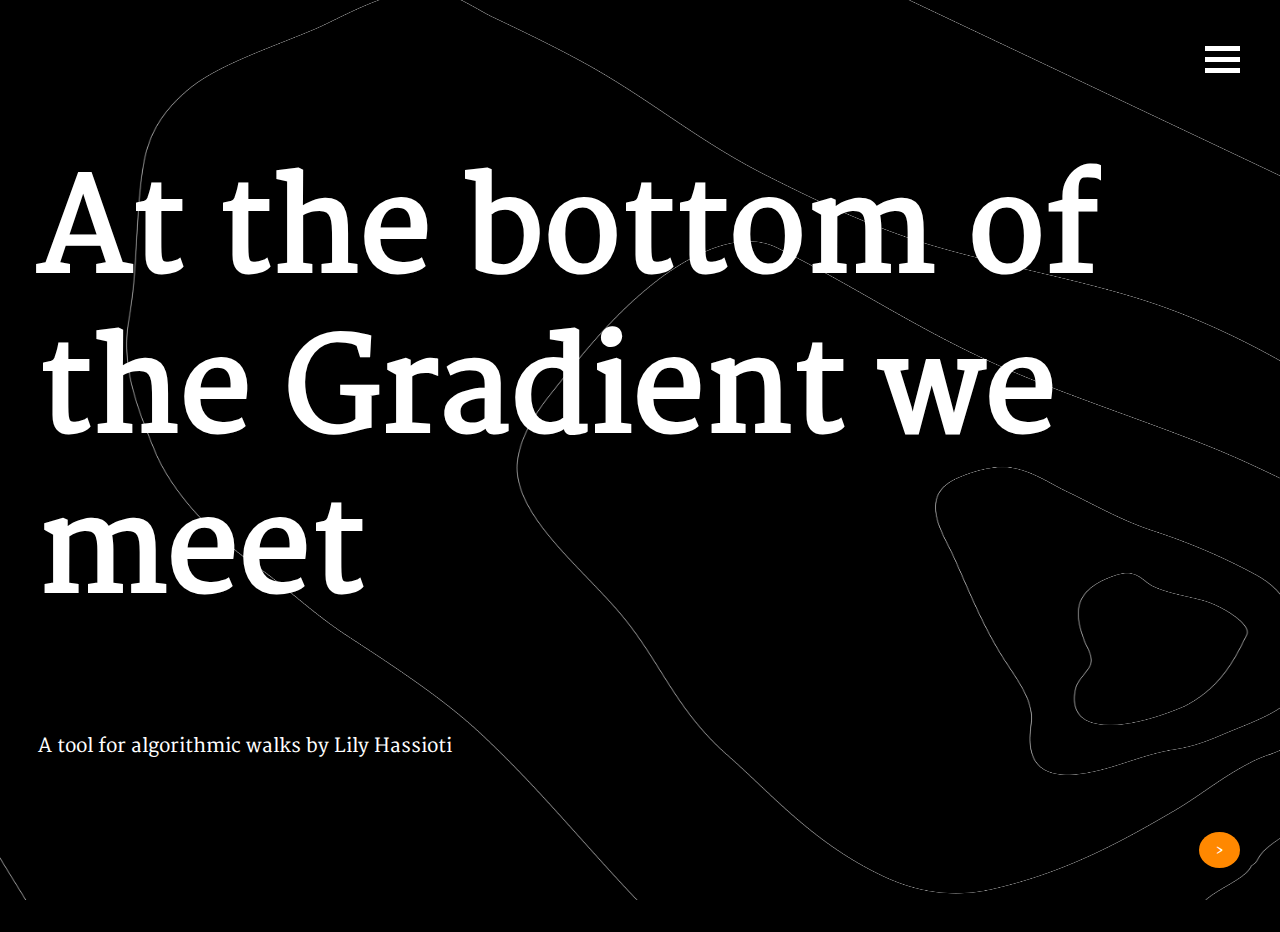
<file: index.html>
<!DOCTYPE html>
<html>

    <head>
        <meta charset="UTF-8">

        <!-- meta viewport tag needed to make site responsive on mobile devices https://developer.mozilla.org/en-US/docs/Web/HTML/Viewport_meta_tag -->
        <meta name="viewport" content="width=device-width, initial-scale=1" />


        <title>At the bottom of the Gradient we meet </title>

        <link rel="stylesheet" href="/public/style.css">

    </head>
    <style>
        body {
            background-image: url('/assets/images/drawing2.png');
            background-repeat: no-repeat;
            background-attachment: fixed;
            background-size: 100% 100%;
        }
    </style>

    <body>

        <header class="documentation-page">
            <!-- <header class="documentation-header"> -->
            <!-- <nav>
                <a href="/index.html">Home</a> |
                <a href="/About/index_about.html">About</a> |
                <a href="/Instructions/index_instructions.html">Instructions</a> |
                <a href="/Map/index_map.html">Start Mapping</a>
                </nav> -->


            <!-- <div class="container" onclick="myFunction(this)">
                    <div class="bar1"></div>
                    <div class="bar2"></div>
                    <div class="bar3"></div>
                </div> -->

            <a href="/src/pages/menu.html">
                <div class="container">
                    <div class="bar1"></div>
                    <div class="bar2"></div>
                    <div class="bar3"></div>
                </div>
            </a>

            <!-- <a href="/src/pages/menu.html" onclick="myFunction(this)">
                <div class="container">
                    <div class="bar1"></div>
                    <div class="bar2"></div>
                    <div class="bar3"></div>
                </div>
            </a> -->

            <h1>At the bottom of the Gradient we meet</h1>

        </header>

        <main class="documentation-page">
            <section>
                <p>A tool for algorithmic walks by Lily Hassioti</pp>
                  
           
                </section>


        </main>
        <footer>
            <!-- <a href="/src/pages/about.html" class="next round">&#8250;</a> -->
            <a href="/src/pages/about.html" class="next round">&#8250;</a>
            
        </footer>



    </body>

</html>
</file>
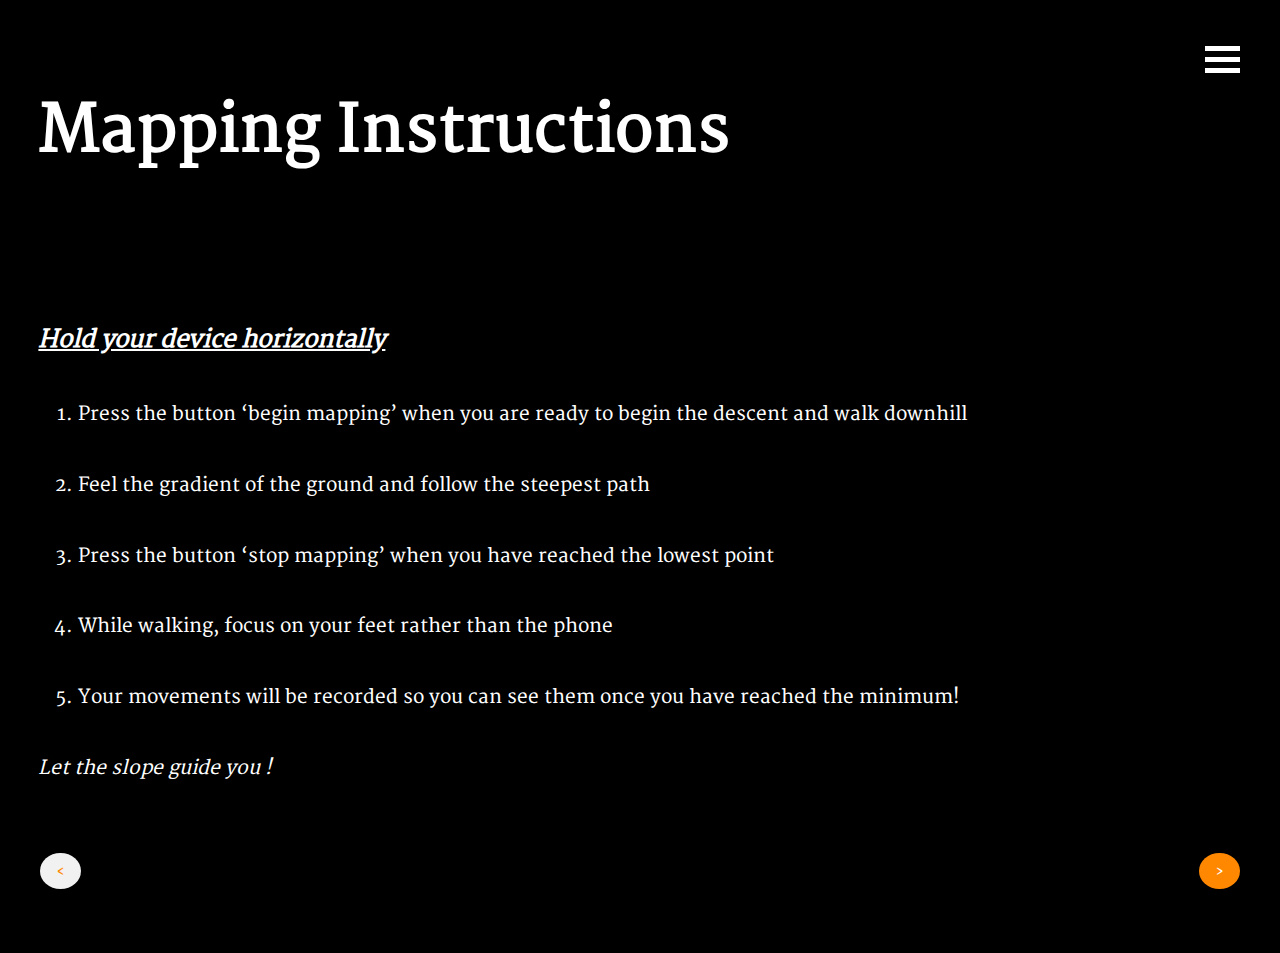
<file: src/pages/mapping_instructions.html>
<!DOCTYPE html>
<html>
    <head>
        <meta charset="UTF-8">

        <!-- meta viewport tag needed to make site responsive on mobile devices https://developer.mozilla.org/en-US/docs/Web/HTML/Viewport_meta_tag -->
        <meta name="viewport" content="width=device-width, initial-scale=1" />

        <title>Instructions</title>

        <!-- including for some global styling -->
        <link rel="stylesheet" href="/public/style.css">
        
    </head>
    <body>
        <!-- if you have sub-pages think about adding a simple back button -->
        
        <header class="documentation-header">
            <a href="/src/pages/menu.html" onclick="myFunction(this)">
                <div class="container">
                  <div class="bar1"></div>
                  <div class="bar2"></div>
                  <div class="bar3"></div>
                </div>
              </a>
            <!-- <section class="center-text"> -->
                
                <!-- <h2>by Lili Chasioti</h6> -->
               
            <!-- </section> -->
        </header>

        <main class="documentation-page">
            <section><h2>Mapping Instructions</h2></section>
            <section>
                <h3>Hold your device horizontally</h3>
                
                <ol>
                    <li>Press the button ‘begin mapping’  when you are ready to begin the descent and walk downhill</li>
                    <li>Feel the gradient of the ground and follow the steepest path</li>
                    <li>Press the button ‘stop mapping’  when you have reached the lowest point </li>
                    <li>While walking, focus on your feet rather than the phone</li>
                    <li>Your movements will be recorded so you can see them once you have reached the minimum!</li>

                </ol>
                <p><i> Let the slope guide you !

                </i> </p>
            </section>

            

           
<!--                 
                <a href="/About/index_about.html" class="button">Next</a> -->

                
        </main>

        <footer>
            <!-- normally information like contact details etc  -->
            <!-- read more about semantic HTML https://www.w3schools.com/html/html5_semantic_elements.asp -->
            <a href="/src/pages/map.html" class="next round">&#8250;</a>
            <a href="/src/pages/walking_instructions.html" class="previous round">&#8249;</a>
         </footer>
         
    </body>
</html>
</file>
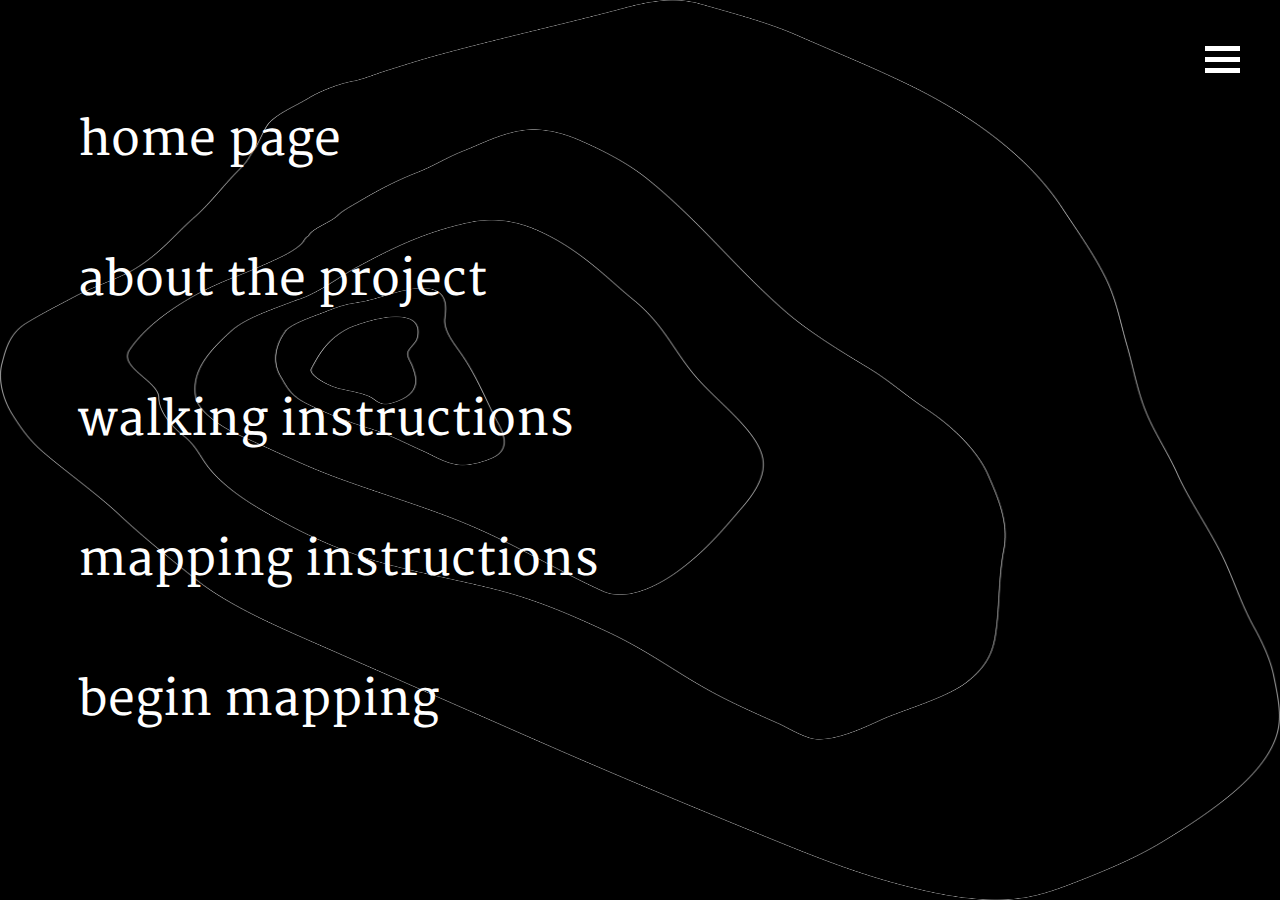
<file: src/pages/menu.html>
<!DOCTYPE html>
<html>

<head>
    <meta charset="UTF-8">

    <!-- meta viewport tag needed to make site responsive on mobile devices https://developer.mozilla.org/en-US/docs/Web/HTML/Viewport_meta_tag -->
    <meta name="viewport" content="width=device-width, initial-scale=1" />
    

    <title>At the bottom of the Gradient we meet </title>

    <link rel="stylesheet" href="/public/style.css">

</head>
<style>
    body {
      background-image: url('/assets/images/sketch.png');
      background-repeat: no-repeat;
      background-attachment: fixed;
      background-size: 100% 100%;
    }
    </style> 
<body>
    
    <header class="documentation-header">
    <!-- <header class="documentation-header"> -->
        <!-- <nav>
            <a href="/index.html">Home</a> |
            <a href="/About/index_about.html">About</a> |
            <a href="/Instructions/index_instructions.html">Instructions</a> |
            <a href="/Map/index_map.html">Start Mapping</a>
            </nav> -->


            <div class="container" onclick="myFunction(this)">
                <div class="bar1"></div>
                <div class="bar2"></div>
                <div class="bar3"></div>
              </div>


        <!-- <h1>At the bottom of the Gradient we meet</h1> -->
        
    </header>

    <main class="documentation-header">
        <!-- <h1>About</h1>
        <h1>About</h1>
        <h1>About</h1> -->
        <div class="vertical-menu">
            <a href="/src/pages/index.html" class="active">home page</a>
            <a href="/src/pages/about.html">about the project</a>
            <a href="/src/pages/walking_instructions.html">walking instructions</a>
            <a href="/src/pages/mapping_instructions.html">mapping instructions</a>
            <a href="/src/pages/map.html">begin mapping</a>
            
          </div>
        

    </main>
    <footer>
        <!-- normally information like contact details etc  -->
        <!-- read more about semantic HTML https://www.w3schools.com/html/html5_semantic_elements.asp -->
        <!-- <p>by Lily Hassioti </p> -->
    </footer>

<!-- <script>
function myFunction(x) {
  x.classList.toggle("change");
}
</script> -->

</body>

</html>
</file>
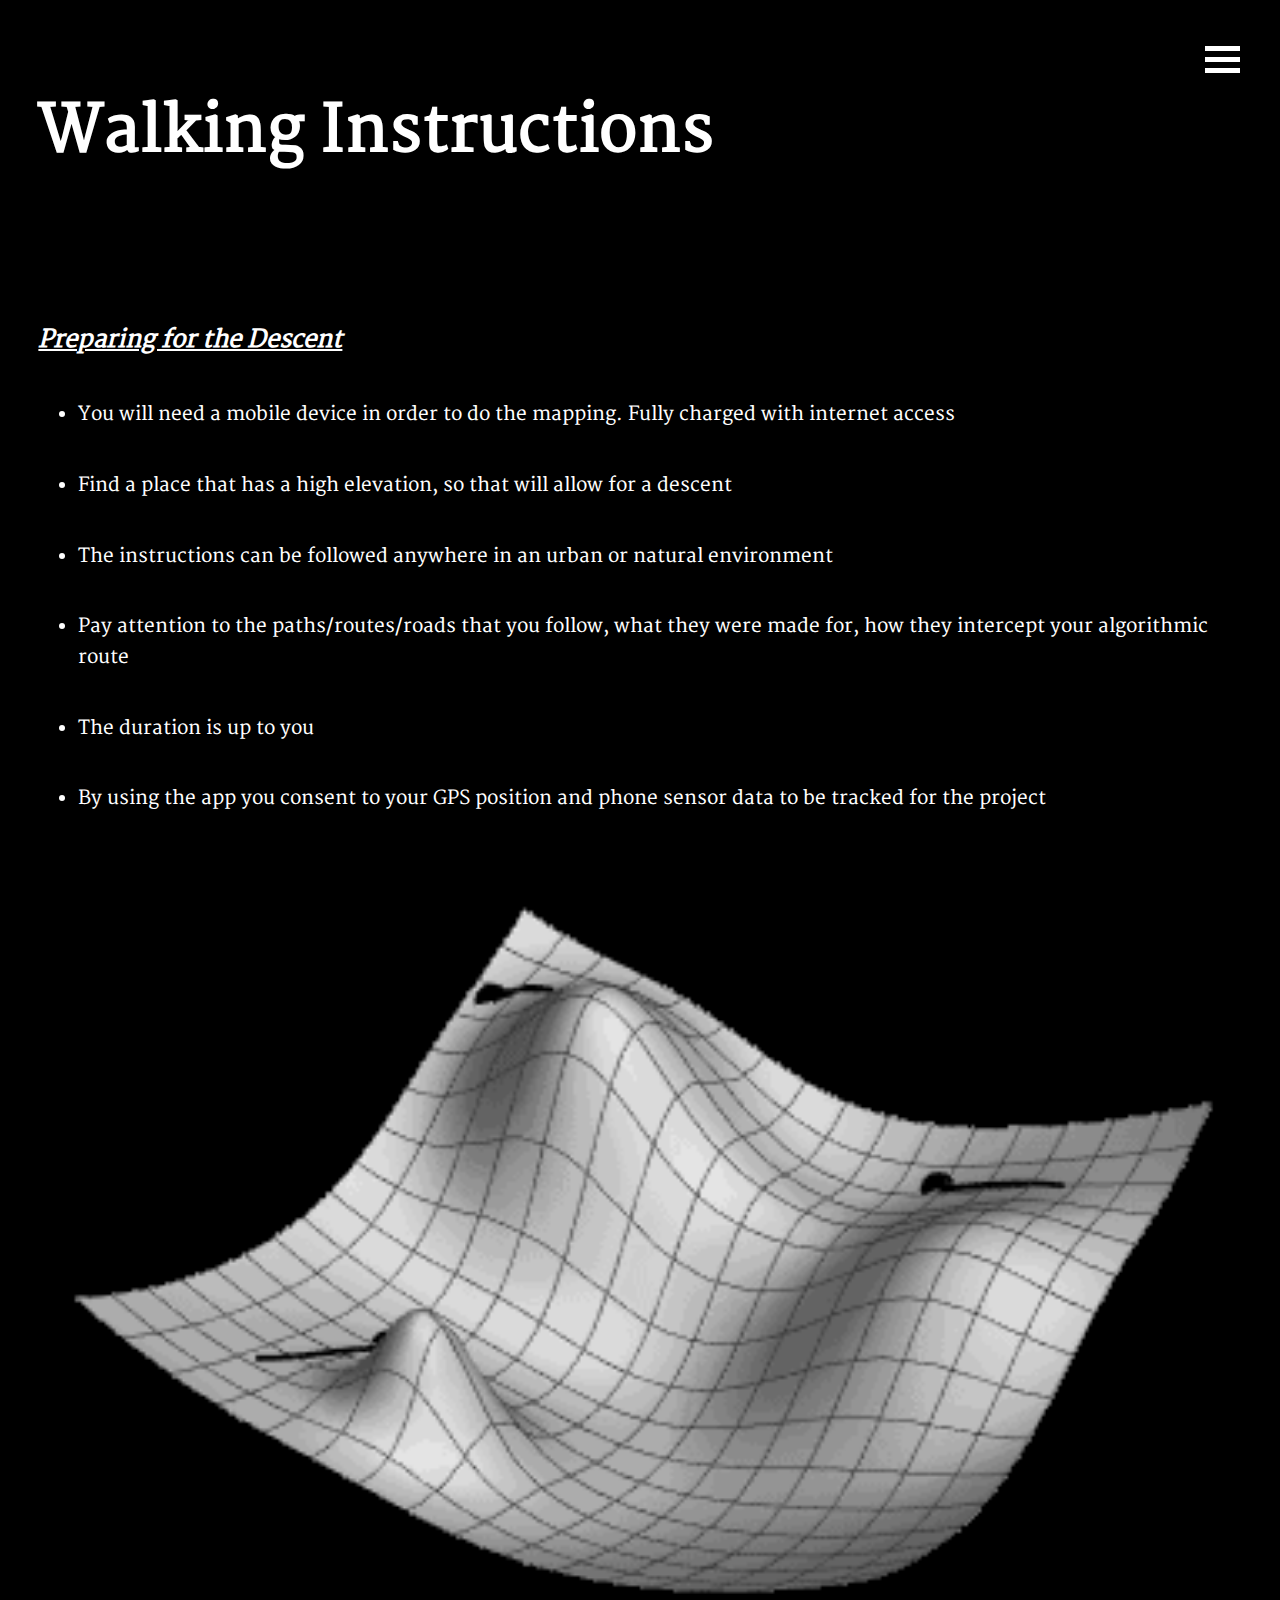
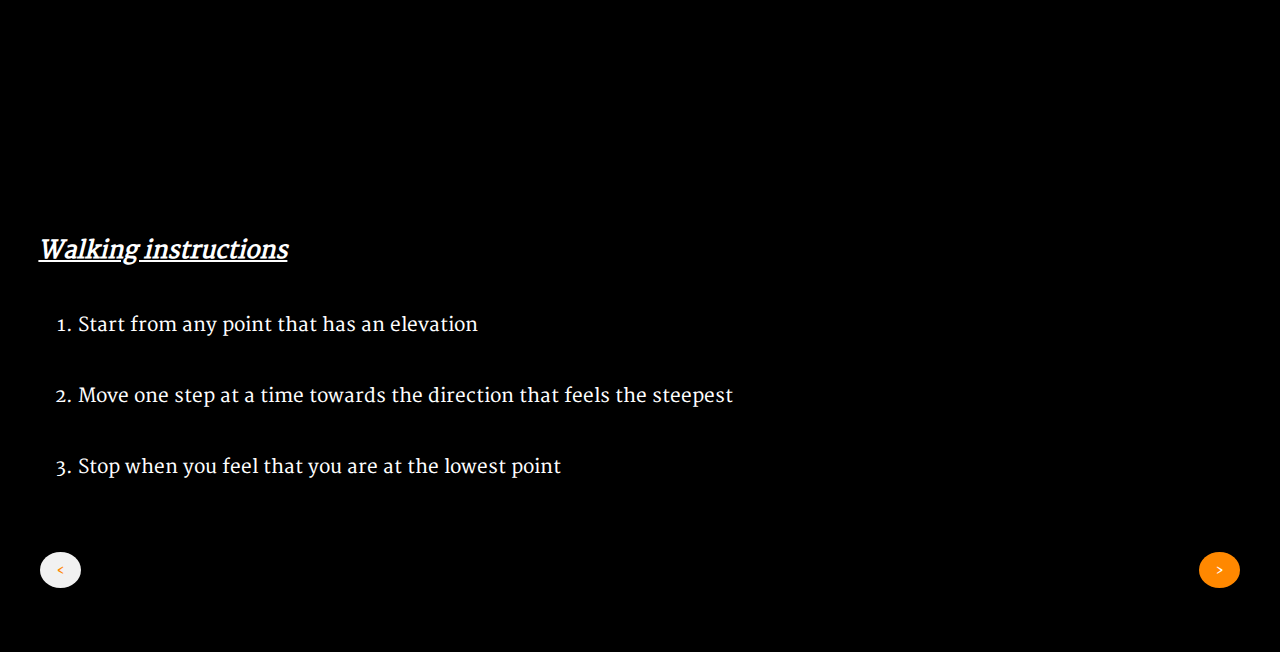
<file: src/pages/walking_instructions.html>
<!DOCTYPE html>
<html>
    <head>
        <meta charset="UTF-8">

        <!-- meta viewport tag needed to make site responsive on mobile devices https://developer.mozilla.org/en-US/docs/Web/HTML/Viewport_meta_tag -->
        <meta name="viewport" content="width=device-width, initial-scale=1" />

        <title>Instructions</title>

        <!-- including for some global styling -->
        <link rel="stylesheet" href="/public/style.css">
        
    </head>
    <body>
        <!-- if you have sub-pages think about adding a simple back button -->
        
        <header class="documentation-header">
           
              <a href="/src/pages/menu.html" onclick="myFunction(this)">
                <div class="container">
                  <div class="bar1"></div>
                  <div class="bar2"></div>
                  <div class="bar3"></div>
                </div>
              </a>
            <!-- <section class="center-text"> -->
                
                <!-- <h2>by Lili Chasioti</h6> -->
               
            <!-- </section> -->
        </header>

        <main class="documentation-page">
            <section><h2>Walking Instructions</h2></section>
            <section> <h3>Preparing for the Descent </h3>
                 <ul>
                <li>You will need a mobile device in order to do the mapping. Fully charged with internet access</li>
               <li>Find a place that has a high elevation, so that will allow for a descent </li>
             <li>The instructions can be followed anywhere in an urban or natural environment </li>
                <li>Pay attention to the paths/routes/roads that you follow, what they were made for, how they intercept your algorithmic route</li>
               <li>The duration is up to you</li>
                <li>By using the app you consent to your GPS position and phone sensor data to be tracked for the project</li>
            </ul>  
                    <img src="/assets/images/Gradient_descent copy.gif"/>
            </section>

            <section>
                <h3>Walking instructions</h3>
                <ol>
                    <li>Start from any point that has an elevation</li>
                    <li>Move one step at a time towards the direction that feels the steepest </li>
                    <li>Stop when you feel that you are at the lowest point</li>
                </ol>
                    
            </section>
<!--             
                
                <a href="/About/index_about.html" class="button">Next</a> -->

                
        </main>

        <footer>
            <a href="/src/pages/mapping_instructions.html" class="next round">&#8250;</a>
            <a href="/src/pages/about.html" class="previous round">&#8249;</a>
         </footer>
    </body>
</html>
</file>
<file: public/style.css>
/*This is a comment in CSS*/
@font-face {
    font-family: 'Merriweather'; /* Name your font family */
    src: url('/public/Merriweather-Regular.ttf'); /* Locate the .ttf file within your directory*/
  }

body{
    font-family: 'Merriweather', serif;
    
    /* font-family: 'Marriweather', serif;
    */
    margin: 0;
    background-color: rgb(0, 0, 0);
  /*  background-image: url(/assets/images/Back.png);*/
   
}

header h1{
    font-size: 800%;
    /* margin: 0% 0% 0% 0%; */
    /* margin:20px 0; */
    margin: 0px 0px 40px 0px;
    padding-top: 100px;
    /* padding:100px 3%; */
    color:rgb(255, 255, 255);
    /* font-family: Cambria,serif; */
    font-family: 'Merriweather', serif;
}
header h2{
    padding-top: 100px;
    padding-bottom: 100px;
    /* padding:100px 3%; */
    font-family: 'Merriweather', serif;
    font-size: 400%;
    margin: 0px 0px 40px 0px;
    color:rgb(255, 255, 255);
    font-weight: normal;
    
    
    /* padding:0px 3%; */
}
header h3{
    padding-top: 110px;
    padding-bottom: 20px;
    /* padding:100px 3%; */
    font-family: 'Merriweather', serif;
    font-size: 30px;
    margin: 0px 0px 40px 0px;
    color:rgb(255, 255, 255);
    font-weight: normal;
    
}

main.documentation-page h3{
    padding-bottom: 20px;
    font-size: 150%;
    margin-top: 0px;
    color:rgb(255, 255, 255);
    /* font-family: Cambria,serif;  */
    font-family: 'Merriweather', serif;
    font-style: italic;
    text-decoration: underline
}
main.documentation-page h2{
    padding-bottom: 100px;
    font-size: 400%;
    margin-top: 0px;
    color:rgb(255, 255, 255);
    /* font-family: Cambria,serif;  */
    font-family: 'Merriweather', serif;
    
}

li{
    font-family: 'Merriweather', serif;
    font-size: 120%;
    
    color:rgb(255, 255, 255);
    line-height: 1.6em;
    margin: 0px 0px 40px 0px;
    /* padding-top: 100px; */
    /* padding:100px 3%; */

}

/* ol{
    font-family: 'Merriweather', serif;
    font-size: 90%;
    color:rgb(255, 255, 255);
    line-height: 1.6em;
} */
p{
    font-size: 120%;
    line-height: 1.6em;
    /* margin: 2.5em 0; */
    color:rgb(255, 255, 255);
    background-color: rgba(0, 0, 0, 0);
    /* font-family: Andalé Mono, monospace; */
    font-family: 'Merriweather', serif;
    margin: 0px 0px 40px 0px;
    /* padding-top: 100px; */
    /* padding:50px 3%; */
    
}
p2{
    font-size: 80%;
    line-height: 1.6em;
    /* margin: 2.5em 0; */
    color:rgb(203, 203, 203);
   
    /* font-family: Andalé Mono, monospace; */
    font-family: 'Merriweather', serif;
    margin: 0px 0px 40px 0px;
    /* padding-top: 100px; */
    /* padding:50px 3%; */
    
}

main,
header{
    width:100%;
    max-width:1400px; /* means it won't be larger than 1200px on larger screens */
    box-sizing: border-box;
    color:rgb(255, 255, 255);
    margin: 0 auto;
    padding: 30px 3%;
    background-color: rgba(0, 0, 0, 0);
    font-family: 'Merriweather', serif;
}

header.documentation-header{
    padding: 0 3%;
    /* padding: 30px 3%;  */
    margin: 0px 0px 40px 0px;
}

/* 
.documentation-header section,
main.documentation-page section{
    /* margin: 10px 10%;
    margin: 0 auto; */
   
    /* padding: 30px 3%; 
    margin: 0px 0px 40px 0px; */
    

 

footer{
    width:100%;
    min-height:100px;
}


nav{

    padding:30px 3%;
    float: right;
    padding-bottom: 200px;
    margin: 0px 0px 40px 0px;
    font-family: 'Merriweather', serif;
}

nav a{
    color: rgb(255, 84, 27);
    font-size: 20px;
    text-decoration:underline;
    
}
nav a:hover{
    color: rgb(255, 141, 19);
}
nav a:active{
    color: rgb(255, 181, 22);
}

.container {
    display: inline-block;
  cursor: pointer;
  
  /* Position in top-right corner */
  position: absolute;
  top: 40px;
  right: 40px;
  }
  
  .bar1, .bar2, .bar3 {
    width: 35px;
    height: 5px;
    background-color: #ffffff;
    margin: 6px 0;
    transition: 0.4s;
    position: sticky;
    

  }
  
  .change .bar1 {
    transform: translate(0, 11px) rotate(-45deg);
  }
  
  .change .bar2 {opacity: 0;}
  
  .change .bar3 {
    transform: translate(0, -11px) rotate(45deg);
  }

.center-text{
    text-align: left;
}

img{
    width: 100%;
}





/* original aspect ratio width="640" height="360" */
.responsive-video{
    position: relative;
    width: 100%; /* adjust this and the padding-top to change how big it is*/
    height: 0;
    padding-top: 57%; /* padding top is in reltation to the width of parent, it preserves aspect ratio*/
    /* margin: 0 auto; */ /*this would center your video in the section container*/
}
.responsive-video iframe{
    position: absolute;
    top:0;
    left:0;
    height: 100%;
    width: 100%;
}


/* Flex layouts are one of the easier ways to style responsive layouts that work on all devices */
/* https://developer.mozilla.org/en-US/docs/Learn/CSS/CSS_layout/Flexbox */

.flex-container{
    display: flex; /* all children will now be flex items */
    flex-direction: row; /* other option is column */
    flex-wrap: wrap; /* means the children will wrap to a new line */
}

.flex-item{
    display: flex;
    /* the following three items can be put on one line: https://developer.mozilla.org/en-US/docs/Web/CSS/flex */
    flex-grow: 0;
    flex-shrink: 0;
    flex-basis: 25%; /*width of the box, take up a quarter of the parent's size*/
    box-sizing: border-box; /*this means that we can add padding, line below, and still only take 25% width of parent*/
    padding: 5px;

}

.flex-basis-third .flex-item{
    flex-basis: 33.33%; 
}

.flex-basis-half .flex-item{
    flex-basis: 50%; 
}
/* 
.flex-item a {
    display: flex;
    width: 100%;
    height: 0;
    padding: 30% 0;
    background-image: url(../assets/images/FolderM-01.png);
    
    background-position: left;
    background-size: 100%;
    justify-content: left;
    align-items: left;
    text-align: left;
    text-decoration: none;
    color:#ffffff;
    transition: all 0.2s; /* CSS transitions https://developer.mozilla.org/en-US/docs/Web/CSS/CSS_Transitions/Using_CSS_transitions */



/* want a different background image for each project? */
/* try give each a tag a unique id in your HTML and then set different background images here*/
/* EXAMPLE CSS: won't work if you just un-comment this:*/

.flex-item a#bg{
    background-image: url(../assets/images/sketch.png); 
}


.flex-item a:hover{
    color:#bbbbbb;
    background-size: 120%;
}

.flex-item h4{
   margin:10px;
   background-color: rgb(0, 0, 0);
   padding:5px 10px;
}

a.button {
    padding: 1px 6px;
    /* border: 1px outset buttonborder; */
    border-radius: 0px;
    color: rgb(255, 255, 255);
    background-color: rgb(255, 98, 0);
    /* color: buttontext; 
    background-color: buttonface; */
    text-decoration: none;
    font-family: 'Merriweather', serif;
    font-size: 90%;
}

/* Media Queries for responsive design */

/* Un-comment the body background-colors to see bold debug color change between screen sizes */

/* Extra large */
@media screen and (max-width: 1200px) {
    /* body {
      background-color: rgb(0, 255, 162);
    } */

    .flex-item{
        flex-basis: 33.33%; /*width of the box, take up a quarter of the parent's size*/
    }
}

/* Large */
@media screen and (max-width: 992px) {
    /* body {
      background-color: rgb(255, 81, 0);
    } */

    .documentation-header section,
    main.documentation-page section{
        margin: 40px 5%;
    }

}

/* Medium */
@media screen and (max-width: 768px) {
    /* body {
      background-color: rgb(255, 0, 191);
    } */

    .flex-item{
        flex-basis: 50%; /*width of the box, take up a quarter of the parent's size*/
    }
}

/* Small */
@media screen and (max-width: 375px) {
    /* body {
      background-color: blue;
    } */

    .flex-item{
        flex-basis: 100%; /*width of the box, take up a quarter of the parent's size*/
    }
}

a {
    text-decoration: none;
    display: inline-block;
    padding: 8px 16px;
    size: 120%;


  }
/*   
  a:hover {
    background-color: #fc5555;
    color: black;
  } */
  
  .previous {
    background-color: #f1f1f1;
    color: rgb(255, 136, 0);
      /* Position in top-right corner */
  position: absolute;
  border-bottom: 10px;
  left: 40px;
  }
  
  .next {
    background-color:  rgb(255, 136, 0);
    color: white;
      /* Position in top-right corner */
  position: absolute;
  border-bottom: 10px;
  right: 40px;
  }
  
  .round {
    border-radius: 50%;
  }


  .vertical-menu {
    width: 80%; /* Set a width if you like */
    text-align: left;
  }
  
  .vertical-menu a {
    background-color: #eeeeee00; /* Grey background color */
    color: rgb(255, 255, 255); /* Black text color */
    display: block; /* Make the links appear below each other */
     padding: 40px; /*Add some padding */
    text-decoration: none; /* Remove underline from links */
    
    font-size: 300%;
    /* text-align: center; */
    


  }
  
  .vertical-menu a:hover {
    background-color: #cccccc00; /* Dark grey background on mouse-over */
    color: rgb(255, 136, 0);
    text-decoration: underline;
  }
  
  .vertical-menu a.active {
    background-color: #199a8700; /* Add a green color to the "active/current" link */
   

  }
</file>
